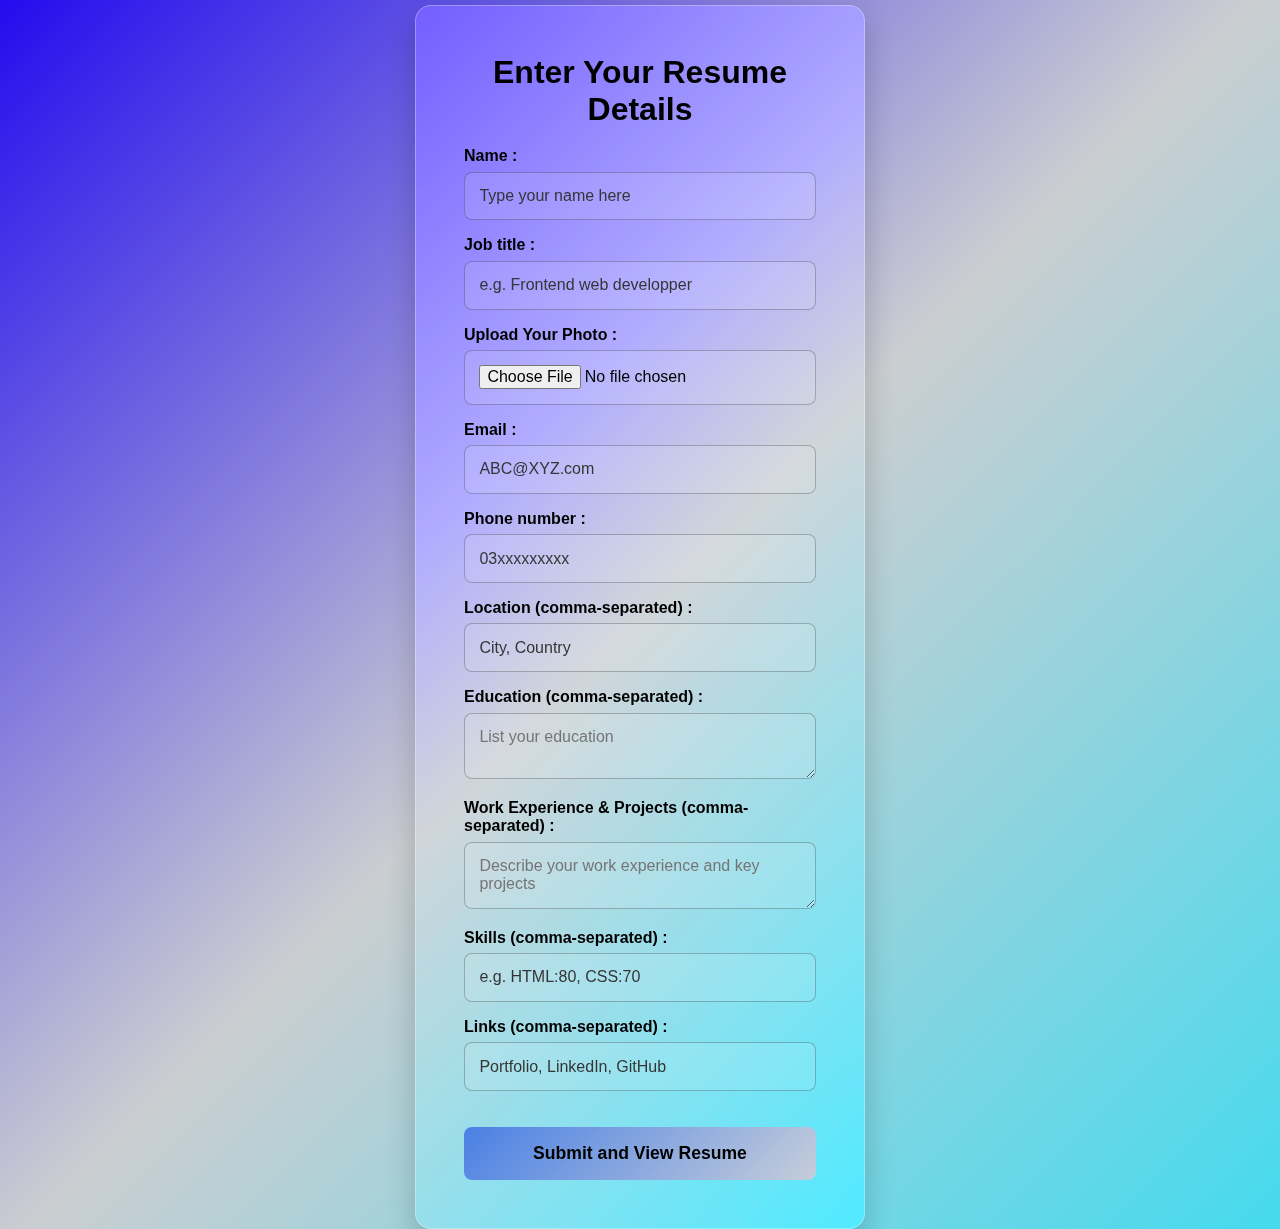
<file: index.html>
<!DOCTYPE html>
<html lang="en">
  <head>
    <meta charset="UTF-8" />
    <meta name="viewport" content="width=device-width, initial-scale=1.0" />
    <title>Resume Form</title>
    <link rel="stylesheet" href="css/form.css" />
  </head>
  <body>
    <div class="form-container">
      <h1>Enter Your Resume Details</h1>
      <form id="resumeForm">
        <label for="name">Name :</label>
        <input type="text" placeholder="Type your name here" id="name" required />

        <label for="title">Job title :</label>
        <input type="text" placeholder="e.g. Frontend web developper" id="title" required />

        <label for="image">Upload Your Photo :</label>
        <input type="file" id="image"  accept="image/*" required />

        <label for="email">Email :</label>
        <input type="email" placeholder="ABC@XYZ.com" id="email" required />

        <label for="phone">Phone number :</label>
        <input type="tel" placeholder="03xxxxxxxxx" id="phone" required />

        <label for="location">Location (comma-separated) :</label>
        <input type="text" id="location" placeholder="City, Country" required />

        <label for="education">Education (comma-separated) :</label>
        <textarea
          id="education"
          placeholder="List your education"
          required
        ></textarea>

        <label for="experience">Work Experience & Projects (comma-separated) :</label>
        <textarea
          id="experience"
          placeholder="Describe your work experience and key projects"
          required
        ></textarea>

        <label for="skills">Skills (comma-separated) :</label>
        <input
          type="text"
          id="skills"
          placeholder="e.g. HTML:80, CSS:70"
          required
        />

        <label for="links">Links (comma-separated) :</label>
        <input
          type="text"
          id="links"
          placeholder="Portfolio, LinkedIn, GitHub"
          required
        />

        <br />
        <br />
        <br />
        <button type="submit">Submit and View Resume</button>
      </form>
    </div>
    <script src="form.js"></script>
  </body>
</html>
</file>
<file: css/form.css>
* {
  margin: 0;
  padding: 0;
  box-sizing: border-box;
  font-family: 'Poppins', sans-serif;
}


body {
  display: flex;
  justify-content: center;
  align-items: center;
  min-height: 100vh;
  background: linear-gradient(135deg, #220cee, #cbced1, #45daee);
  color: black;
  
  margin-top: 5px;
}


.form-container {
  background: rgba(255, 255, 255, 0.15); 
  backdrop-filter: blur(10px) saturate(180%); 
  -webkit-backdrop-filter: blur(10px) saturate(180%);
  border-radius: 16px;
  border: 1px solid rgba(255, 255, 255, 0.3);
  padding: 3rem;
  max-width: 450px;
  width: 100%;
  box-shadow: 0 12px 30px rgba(0, 0, 0, 0.2);
  animation: fadeIn 0.8s ease;
}

h1 {
  font-size: 2rem;
  color: black;
  text-align: center;
  font-weight: bold;
  margin-bottom: 1.2rem;
}



label {
  display: block;
  font-weight: bold;
  color: black;
  margin: 1rem 0 0.4rem;
  font-size: 1rem;
}

input, textarea {
  width: 100%;
  padding: 0.9rem;
  border: 1px solid rgba(46, 45, 45, 0.3);
  border-radius: 8px;
  background: rgba(255, 255, 255, 0.1);
  color: black;
  font-size: 1rem;
  outline: none;
  transition: box-shadow 0.3s, transform 0.2s;
}

input:focus, textarea:focus {
  box-shadow: 0 0 12px rgba(83, 82, 82, 0.4);
  transform: translateY(-3px);
}
input::placeholder{
  color: rgb(53, 53, 53);
}

button {
  width: 100%;
  padding: 1rem;
  font-weight: bold;
  color: black;
  background: linear-gradient(135deg, #4a80e4, #c5cdda);
  border: none;
  border-radius: 8px;
  cursor: pointer;
  font-size: 1.1rem;
  transition: all 0.3s ease;
  position: relative;
  overflow: hidden;
}


button:hover {
  transform: scale(1.03);
}

button:active {
  transform: scale(0.98);
}
</file>
